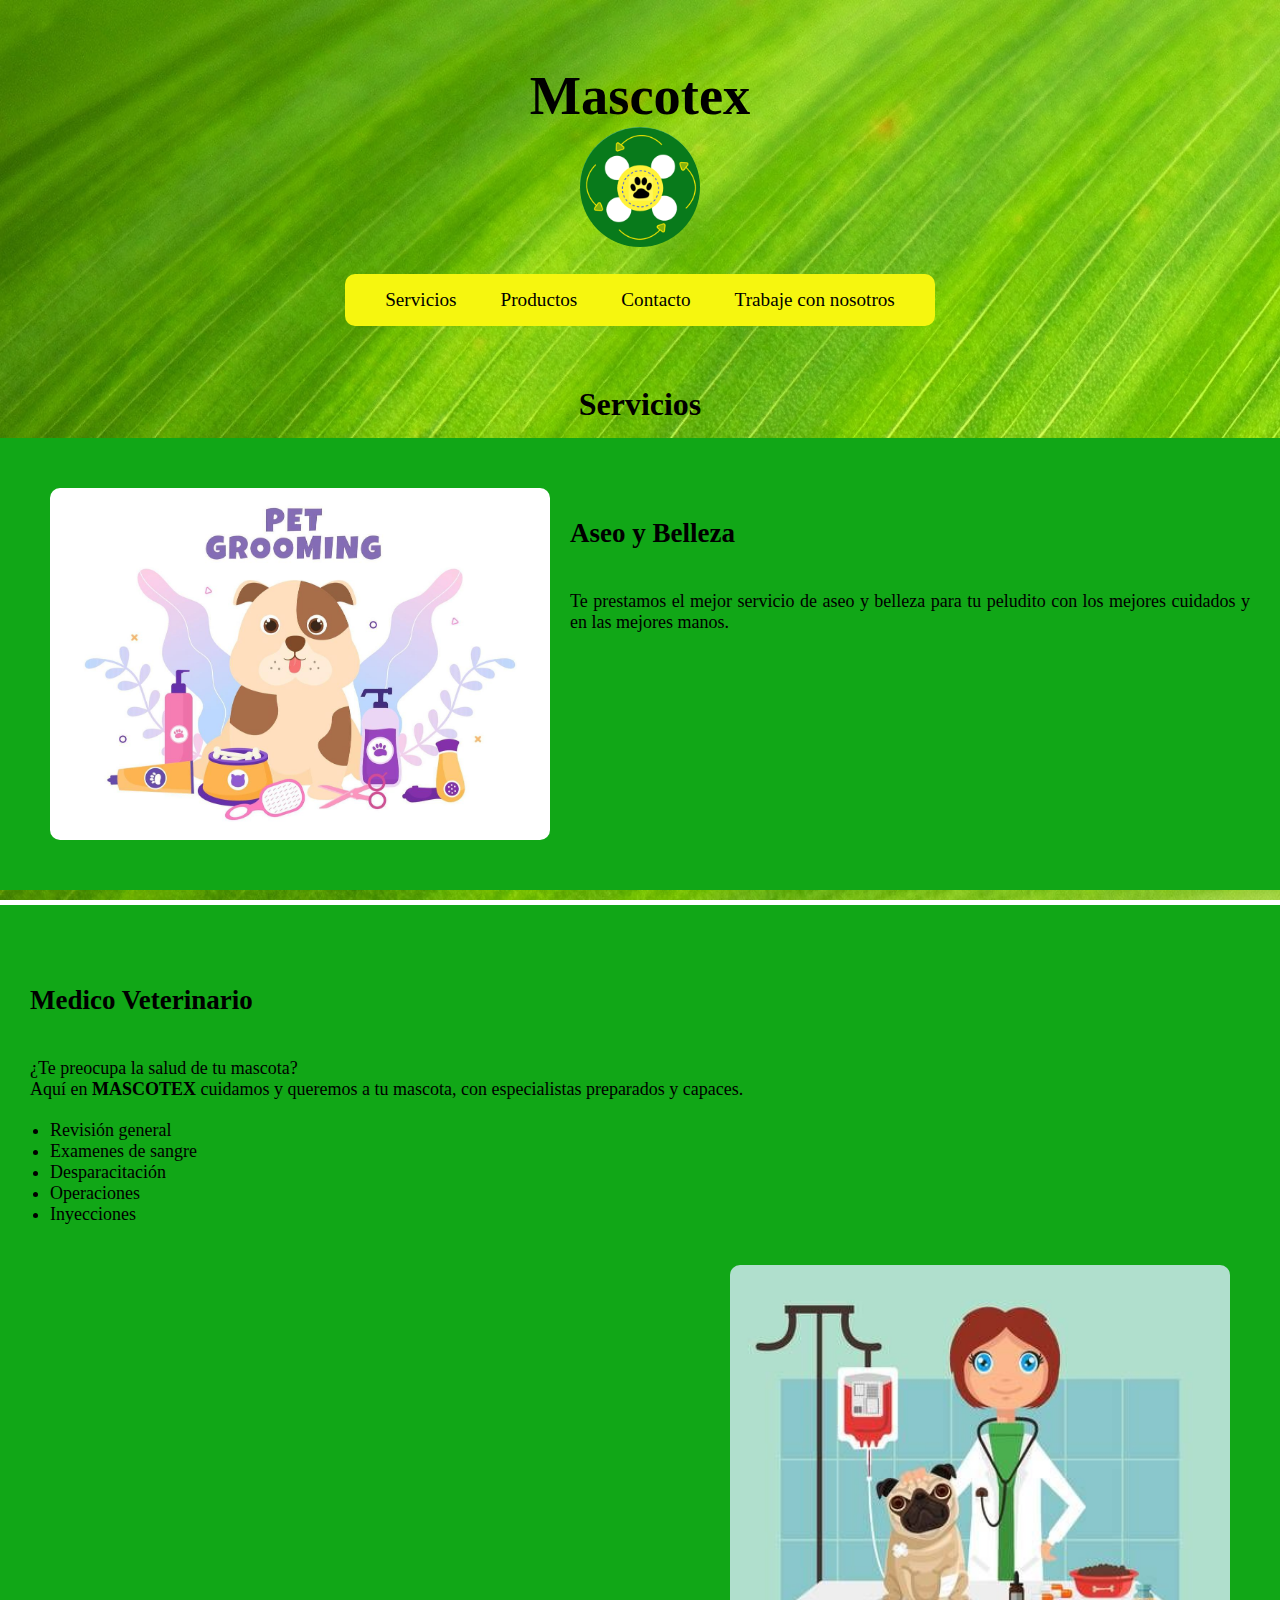
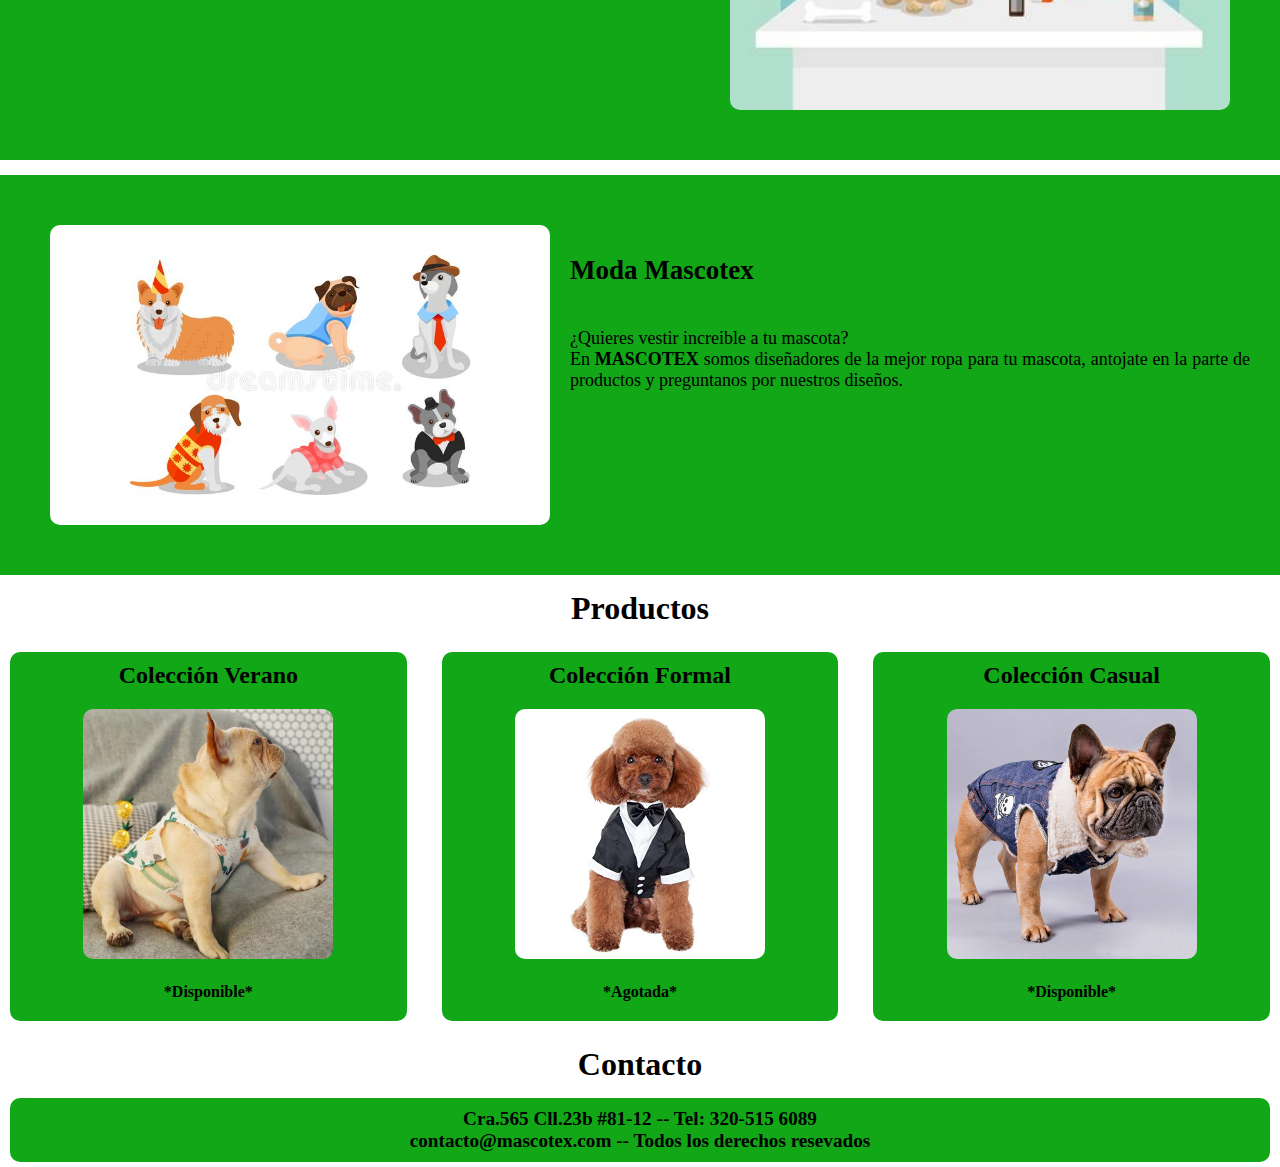
<file: index.html>
<!DOCTYPE html>
<html lang="en">

<head>
    <meta charset="UTF-8">
    <meta http-equiv="X-UA-Compatible" content="IE=edge">
    <meta name="viewport" content="width=device-width, initial-scale=1.0">
    <link rel="icon" href="img/logo.png">
    <link rel="stylesheet" href="css/index.css">
    <title>Mascotex</title>
</head>

<body>
    <div class="container">
        <div class="superior">
            <header>
                <h1>Mascotex </h1>
                <img src="img/logoc.png" alt="logo">
            </header>
            <nav>
                <a href="#Servicios">Servicios</a>
                <a href="#Productos">Productos</a>
                <a href="#Contacto">Contacto</a>
                <a href="trabajo.html">Trabaje con nosotros</a>
            </nav>
        </div>
        <h2 id="Servicios">Servicios</h2>
        <div id="AseoBelleza">
            <p>
                <img src="img/aseo.jpg" alt="Aseo y Belleza">
            <div>
                <h2>Aseo y Belleza</h2><br><br>
                <p>Te prestamos el mejor servicio de aseo y belleza para tu peludito
                    con los mejores cuidados y en las mejores manos.
                </p>
            </div>
            </p>
        </div>
        <div class="MedicoVet">
            <p>
            <div>
                <h2>Medico Veterinario</h2><br><br>
                <p>¿Te preocupa la salud de tu mascota?<br>Aquí en <b>MASCOTEX</b>
                    cuidamos y queremos a tu mascota, con especialistas preparados y
                    capaces.
                </p>
                <ul>
                    <li>Revisión general</li>
                    <li>Examenes de sangre</li>
                    <li>Desparacitación</li>
                    <li>Operaciones</li>
                    <li>Inyecciones</li>
                </ul>
            </div>
            <img src="img/vet.jpg" alt="Servicio medico">
            </p>
        </div>
        <div class="Ropa">
            <p>
                <img src="img/ropa.jpg" alt="Ropa para mascotas">
            <div>
                <h2>Moda Mascotex</h2><br><br>
                <p>¿Quieres vestir increible a tu mascota?<br>En <b>MASCOTEX</b>
                    somos diseñadores de la mejor ropa para tu mascota, antojate en la parte
                    de productos y preguntanos por nuestros diseños.
                </p>
            </div>
            </p>
        </div>
        <h2 id="Productos">Productos</h2>
        <div id="Verano">
            <h2>Colección Verano</h2>
            <img src="img/verano.jpg" alt="Ropa de verano">
            <p><b>*Disponible*</b></p>
        </div>
        <div class="Casual">
            <h2>Colección Casual</h2>
            <img src="img/casual.jpg" alt="Ropa casual">
            <p><b>*Disponible*</b></p>
        </div>
        <div class="Formal">
            <h2>Colección Formal</h2>
            <img src="img/seria.jpg" alt="Ropa formal">
            <p><b>*Agotada*</b></p>
        </div>
        <h2 id="Contacto">Contacto</h2>
        <footer class="Contact">
            <p>Cra.565 Cll.23b #81-12 -- Tel: 320-515 6089<br>
                contacto@mascotex.com -- Todos los derechos resevados</p>
        </footer>
    </div>
</body>

</html>
</file>
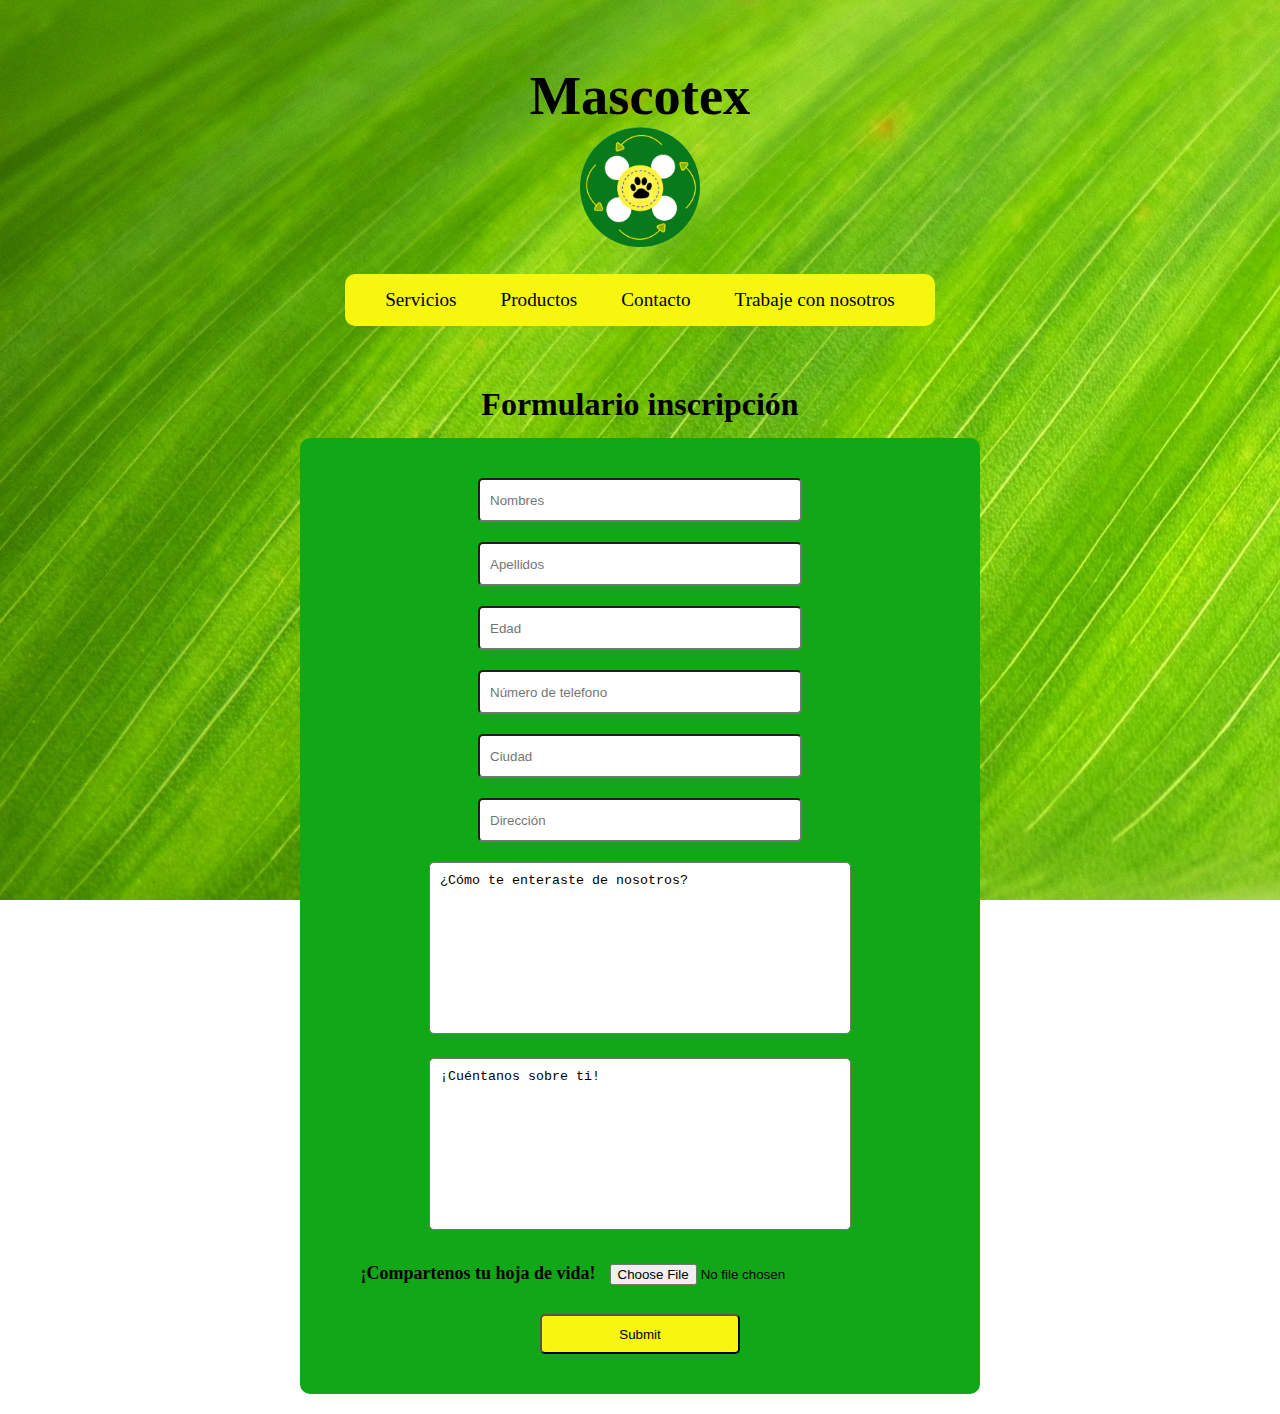
<file: trabajo.html>
<!DOCTYPE html>
<html lang="en">
<head>
    <meta charset="UTF-8">
    <meta http-equiv="X-UA-Compatible" content="IE=edge">
    <meta name="viewport" content="width=device-width, initial-scale=1.0">
    <link rel="icon" href="img/logo.png">
    <link rel="stylesheet" href="css/trabajo.css">
    <title>Mascotex - trabajo</title>
</head>
<body>
    <div class="container">
        <div class="superior">
            <header>
                <h1>Mascotex </h1>
                <img src="img/logoc.png" alt="logo">
            </header>
            <nav>
                <a href="index.html #Servicios">Servicios</a>
                <a href="index.html #Productos">Productos</a>
                <a href="index.html #Contacto">Contacto</a>
                <a href="trabajo.html">Trabaje con nosotros</a>
            </nav>
        </div>
        <h2>Formulario inscripción</h2>
        <div class="form">
            <form>
                <input type="text" placeholder="Nombres"><br>
                <input type="text" placeholder="Apellidos"><br>
                <input type="number" placeholder="Edad"><br>
                <input type="tel" placeholder="Número de telefono"><br>
                <input type="text" placeholder="Ciudad"><br>
                <input type="text" placeholder="Dirección"><br>
                <textarea>¿Cómo te enteraste de nosotros?</textarea><br>
                <textarea>¡Cuéntanos sobre ti!</textarea><br>
                <label for="archivo"><b>¡Compartenos tu hoja de vida!</b></label>
                <input type="file" name="archivo" accept=".pdf"><br>
                <input type="submit" onclick="alert('Tu solicitud ha sido registrada!') " id="submit">
            </form>
        </div>
    </div>
</body>
</html>
</file>
<file: css/index.css>
*{
    margin: 0;
    padding: 0;
}

body{
    background-image: url(../img/background.jpg);
    background-size: 100% 100%;
    background-attachment: fixed;
    background-repeat: no-repeat;
}

.container{
    width: 100%;
    display: grid;
    grid-gap:15px;  
    grid-template-columns: repeat(3, 1fr);
    grid-template-rows: repeat(auto);
    grid-template-areas: 
        "superior superior superior"
        "label1 label1 label1"
        "aseo aseo aseo"
        "vet vet vet"
        "ropa ropa ropa"
        "label2 label2 label2"
        "verano formal casual"
        "label3 label3 label3"
        "contacto contacto contacto";
}

.superior{
    grid-area: superior;
    text-align: center;
    padding:45px 45px;
}
.superior img{
    border-radius: 100%;
    width: 120px;
    height: 120px;
}

header{
    font-size: 170%;
    color: #000;
    padding: 20px 0;
}

nav{  
    border-radius: 10px;
    padding:15px 20px;
    display:inline-block;
    background: #F6F60F;
}
nav a{
    color:#000;
    padding: 15px 20px;
    font-size:120%;
    text-decoration: none;
}
nav a:hover{
    border-radius: 10px;
    background:#11A717;
}
nav a:active{
    background:#000;
    color:#fff;
    border:#000 1px solid;
}

#Servicios{
    grid-area: label1;
    text-align: center;
    font-size: xx-large;
}

#AseoBelleza img, .Ropa img{
    float: left;
}

.MedicoVet img{
    float: right;
}
.MedicoVet div{
    float: left;
}

ul{
    padding: 20px;
}

#AseoBelleza div, .MedicoVet div, .Ropa div{
    padding-top: 50px;
    text-align: justify;
    font-size: large;
}

#AseoBelleza img, .MedicoVet img, .Ropa img{
    width: 500px;
    height: auto;
    border-radius: 30px;
    padding: 20px;
}

#AseoBelleza, .MedicoVet, .Ropa{
    background-color: #11A717;
    padding: 30px;
}

#AseoBelleza{
    grid-area: aseo;
}

.MedicoVet{
    grid-area: vet;
}

.Ropa{
    grid-area: ropa;
}

#Productos{
    grid-area: label2;
    text-align: center;
    font-size: xx-large;
}

#Verano, .Formal, .Casual{
    margin: 10px;
    background-color: #11A717;
    text-align: center;
    border-radius: 10px;
    padding-top: 10px;
    padding-bottom: 20px;
}

#Verano img, .Formal img, .Casual img{
    width: 250px;
    height: auto;
    border-radius: 30px;
    padding: 20px;
}

#Verano{
    grid-area: verano;
}

.Formal{
    grid-area: formal;
}

.Casual{
    grid-area: casual;
}

#Contacto{
    grid-area: label3;
    text-align: center;
    font-size: xx-large;
}

.Contact{
    grid-area: contacto;
    font-weight: bold;
    border-radius: 10px;
    background:#11A717;
    color:#000;
    text-align:center;
    padding:10px;
    font-size:120%;
    margin: auto 10px 5px;
}
</file>
<file: css/trabajo.css>
*{
    margin: 0;
    padding: 0;
}

body{
    background-image: url(../img/background.jpg);
    background-size: 100% 100%;
    background-attachment: fixed;
    background-repeat: no-repeat;
}

.container{
    width: 100%;
    display: grid;
    grid-gap:15px;  
    grid-template-columns: repeat(1, 1fr);
    grid-template-rows: repeat(auto);
    grid-template-areas: 
        "superior"
        "label1"
        "form";
}

.superior{
    grid-area: superior;
    text-align: center;
    padding:45px 45px;
}
.superior img{
    border-radius: 100%;
    width: 120px;
    height: 120px;
}

header{
    font-size: 170%;
    color: #000;
    padding: 20px 0;
}

nav{  
    border-radius: 10px;
    padding:15px 20px;
    display:inline-block;
    background: #F6F60F;
}
nav a{
    color:#000;
    padding: 15px 20px;
    font-size:120%;
    text-decoration: none;
}
nav a:hover{
    border-radius: 10px;
    background:#11A717;
}
nav a:active{
    background:#ccc;
    color:#000;
    border:#000 1px solid;
}

h2{
    grid-area: label1;
    text-align: center;
    font-size: xx-large;
}

.form{
    grid-area: form;
    text-align: center;
    background-color: #11A717;
    padding: 30px;
    margin: 0 300px 20px 300px;
    border-radius: 10px;

}

input{
    width: 300px;
    height: 20px;
    padding: 10px;
    margin: 10px 0;
    border-radius: 5px;
}

textarea{
    width: 400px;
    height: 150px;
    margin: 10px 0;
    border-radius: 5px;
    resize: none;
    padding: 10px;
}

#submit{
    width: 200px;
    height: 40px;
    background-color: #F6F60F;
}

label{
    font-size: large;
}
</file>
